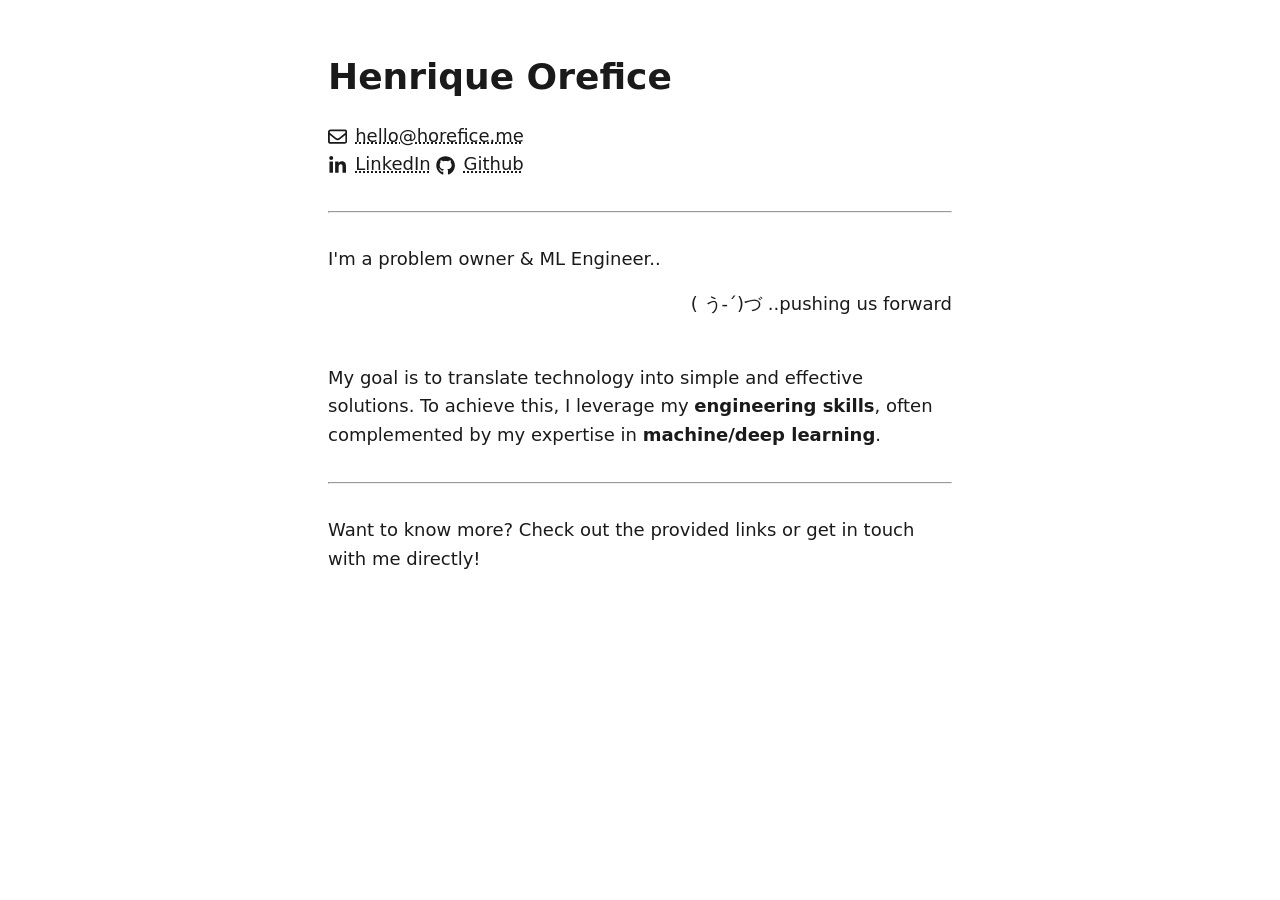
<file: index.html>
<!DOCTYPE HTML>
<html lang="en">
<head>
    <meta charset="utf-8">
    <meta http-equiv="X-UA-Compatible" content="IE=edge">
    <meta name="viewport" content="width=device-width, initial-scale=1">
    <meta name="description" content="The personal website of Henrique Orefice">
    <meta name="author" content="Henrique Orefice">
    <title>Henrique Orefice</title>
    <link rel="shortcut icon" href="[data-uri]">
    <style>
    *{box-sizing:border-box;}
    body {
        margin:0;
        font:normal large/1.6 -apple-system,system-ui,monospace;
        color:#1a1a1a;
        background-color:#fff;
    }
    .container {
        margin:0 auto;
        padding:3rem 1.5rem;
        max-width:42rem;
    }
    h1, p {
        margin-block:0 1rem;
    }
    hr {
        margin-block:2rem;
    }
    a,a:focus,a:active {
        text-decoration-style:dotted;
        color:inherit;
        text-wrap:nowrap;
    }
    a:hover {
        text-decoration-style:solid;
    }
    svg {
        height:1.2rem;
        width:1.2rem;
        fill:currentColor;
    }
    .icon {
        vertical-align:sub;
        margin-inline-end:0.5rem;
    }
    </style>
</head>
<body>
    <div class="container">
        <header>
            <h1>Henrique Orefice</h1>
            <span>
                <a href="mailto:hello@horefice.me" target="_top" translate="no"><svg viewBox="0 0 512 512" class="icon"><path d="M64 112c-8.8 0-16 7.2-16 16v22.1L220.5 291.7c20.7 17 50.4 17 71.1 0L464 150.1V128c0-8.8-7.2-16-16-16H64zM48 212.2V384c0 8.8 7.2 16 16 16H448c8.8 0 16-7.2 16-16V212.2L322 328.8c-38.4 31.5-93.7 31.5-132 0L48 212.2zM0 128C0 92.7 28.7 64 64 64H448c35.3 0 64 28.7 64 64V384c0 35.3-28.7 64-64 64H64c-35.3 0-64-28.7-64-64V128z"/></svg>hello@horefice.me</a>
                <br>
                <a href="https://www.linkedin.com/in/horefice/" target="_blank" rel="noopener"><svg viewBox="0 0 448 512" class="icon"><path d="M100.3 448H7.4V148.9h92.9zM53.8 108.1C24.1 108.1 0 83.5 0 53.8a53.8 53.8 0 0 1 107.6 0c0 29.7-24.1 54.3-53.8 54.3zM447.9 448h-92.7V302.4c0-34.7-.7-79.2-48.3-79.2-48.3 0-55.7 37.7-55.7 76.7V448h-92.8V148.9h89.1v40.8h1.3c12.4-23.5 42.7-48.3 87.9-48.3 94 0 111.3 61.9 111.3 142.3V448z"/></svg>LinkedIn</a>
                <a href="https://github.com/horefice" target="_blank" rel="noopener"><svg viewBox="0 0 496 512" class="icon"><path d="M165.9 397.4c0 2-2.3 3.6-5.2 3.6-3.3 .3-5.6-1.3-5.6-3.6 0-2 2.3-3.6 5.2-3.6 3-.3 5.6 1.3 5.6 3.6zm-31.1-4.5c-.7 2 1.3 4.3 4.3 4.9 2.6 1 5.6 0 6.2-2s-1.3-4.3-4.3-5.2c-2.6-.7-5.5 .3-6.2 2.3zm44.2-1.7c-2.9 .7-4.9 2.6-4.6 4.9 .3 2 2.9 3.3 5.9 2.6 2.9-.7 4.9-2.6 4.6-4.6-.3-1.9-3-3.2-5.9-2.9zM244.8 8C106.1 8 0 113.3 0 252c0 110.9 69.8 205.8 169.5 239.2 12.8 2.3 17.3-5.6 17.3-12.1 0-6.2-.3-40.4-.3-61.4 0 0-70 15-84.7-29.8 0 0-11.4-29.1-27.8-36.6 0 0-22.9-15.7 1.6-15.4 0 0 24.9 2 38.6 25.8 21.9 38.6 58.6 27.5 72.9 20.9 2.3-16 8.8-27.1 16-33.7-55.9-6.2-112.3-14.3-112.3-110.5 0-27.5 7.6-41.3 23.6-58.9-2.6-6.5-11.1-33.3 2.6-67.9 20.9-6.5 69 27 69 27 20-5.6 41.5-8.5 62.8-8.5s42.8 2.9 62.8 8.5c0 0 48.1-33.6 69-27 13.7 34.7 5.2 61.4 2.6 67.9 16 17.7 25.8 31.5 25.8 58.9 0 96.5-58.9 104.2-114.8 110.5 9.2 7.9 17 22.9 17 46.4 0 33.7-.3 75.4-.3 83.6 0 6.5 4.6 14.4 17.3 12.1C428.2 457.8 496 362.9 496 252 496 113.3 383.5 8 244.8 8zM97.2 352.9c-1.3 1-1 3.3 .7 5.2 1.6 1.6 3.9 2.3 5.2 1 1.3-1 1-3.3-.7-5.2-1.6-1.6-3.9-2.3-5.2-1zm-10.8-8.1c-.7 1.3 .3 2.9 2.3 3.9 1.6 1 3.6 .7 4.3-.7 .7-1.3-.3-2.9-2.3-3.9-2-.6-3.6-.3-4.3 .7zm32.4 35.6c-1.6 1.3-1 4.3 1.3 6.2 2.3 2.3 5.2 2.6 6.5 1 1.3-1.3 .7-4.3-1.3-6.2-2.2-2.3-5.2-2.6-6.5-1zm-11.4-14.7c-1.6 1-1.6 3.6 0 5.9 1.6 2.3 4.3 3.3 5.6 2.3 1.6-1.3 1.6-3.9 0-6.2-1.4-2.3-4-3.3-5.6-2z"/></svg>Github</a>
            </span>
        </header>
        <hr>
        <section>
            <p>I'm a problem owner & ML Engineer..</p>
            <p style="text-align:right;"><span aria-hidden="true">&nbsp;&nbsp;&nbsp;( う-´)づ ..</span>pushing us forward</p>
            <br>
            <p>My goal is to translate technology into simple and effective solutions. To achieve this, I leverage my <b>engineering skills</b>, often complemented by my expertise in <b>machine/deep learning</b>.</p>
        </section>
        <hr>
        <footer>
            <p>Want to know more? Check out the provided links or get in touch with me directly!</p>
        </footer>
    </div>
</body>
</html>
</file>
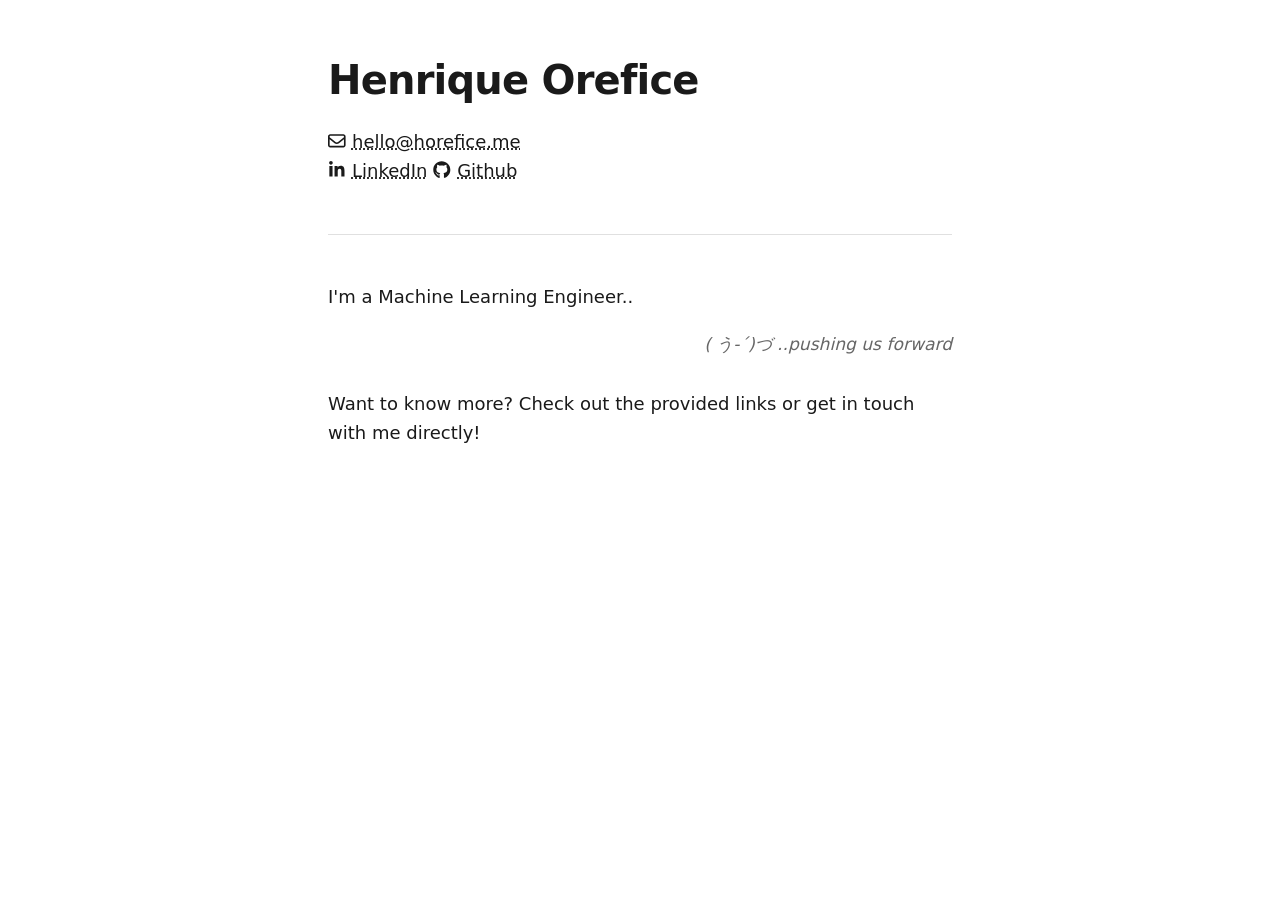
<file: index copy.html>
<!DOCTYPE HTML>
<html lang="en">
<head>
    <meta charset="utf-8">
    <meta http-equiv="X-UA-Compatible" content="IE=edge">
    <meta name="viewport" content="width=device-width, initial-scale=1">
    <meta name="description" content="The personal website of Henrique Orefice">
    <meta name="author" content="Henrique Orefice">
    <title>Henrique Orefice</title>
    <link rel="shortcut icon" href="[data-uri]">
    <style>
    *{box-sizing:border-box;}
    body {
        margin:0;
        font:normal large/1.6 -apple-system,system-ui,monospace;
        color:#1a1a1a;
        background-color:#fff;
    }
    .container {
        margin:0 auto;
        padding:3rem 1.5rem;
        max-width:42rem;
    }
    h1{
        font-size:2.5rem;
        margin:0 0 1rem;
        font-weight:600;
        letter-spacing:-.02em
    }
    p{margin:0 0 1.2rem;}

    hr {
        border:none;
        height:1px;
        background:#e0e0e0;
        margin:3rem 0;
    }
    a,a:focus,a:active {
        text-decoration-style:dotted;
        color:inherit;
        text-wrap:nowrap;
    }
    a:hover {
        text-decoration-style:solid;
    }
    svg {
        height:1.1rem;
        width:1.1rem;
        fill:currentColor;
        vertical-align:-.1em;
        margin-right:.4rem
    }
    .tagline{
        font-style:italic;
        text-align:right;
        margin:1rem 0 2rem;
        color:#666;
        font-size:.95em
    }
    </style>
</head>
<body>
    <div class="container">
        <header>
            <h1>Henrique Orefice</h1>
            <div class="links">
                <a href="mailto:hello@horefice.me" target="_top" translate="no"><svg viewBox="0 0 512 512"><path d="M64 112c-8.8 0-16 7.2-16 16v22.1L220.5 291.7c20.7 17 50.4 17 71.1 0L464 150.1V128c0-8.8-7.2-16-16-16H64zM48 212.2V384c0 8.8 7.2 16 16 16H448c8.8 0 16-7.2 16-16V212.2L322 328.8c-38.4 31.5-93.7 31.5-132 0L48 212.2zM0 128C0 92.7 28.7 64 64 64H448c35.3 0 64 28.7 64 64V384c0 35.3-28.7 64-64 64H64c-35.3 0-64-28.7-64-64V128z"/></svg>hello@horefice.me</a>
                <br>
                <a href="https://www.linkedin.com/in/horefice/" target="_blank" rel="noopener"><svg viewBox="0 0 448 512"><path d="M100.3 448H7.4V148.9h92.9zM53.8 108.1C24.1 108.1 0 83.5 0 53.8a53.8 53.8 0 0 1 107.6 0c0 29.7-24.1 54.3-53.8 54.3zM447.9 448h-92.7V302.4c0-34.7-.7-79.2-48.3-79.2-48.3 0-55.7 37.7-55.7 76.7V448h-92.8V148.9h89.1v40.8h1.3c12.4-23.5 42.7-48.3 87.9-48.3 94 0 111.3 61.9 111.3 142.3V448z"/></svg>LinkedIn</a>
                <a href="https://github.com/horefice" target="_blank" rel="noopener"><svg viewBox="0 0 496 512"><path d="M165.9 397.4c0 2-2.3 3.6-5.2 3.6-3.3 .3-5.6-1.3-5.6-3.6 0-2 2.3-3.6 5.2-3.6 3-.3 5.6 1.3 5.6 3.6zm-31.1-4.5c-.7 2 1.3 4.3 4.3 4.9 2.6 1 5.6 0 6.2-2s-1.3-4.3-4.3-5.2c-2.6-.7-5.5 .3-6.2 2.3zm44.2-1.7c-2.9 .7-4.9 2.6-4.6 4.9 .3 2 2.9 3.3 5.9 2.6 2.9-.7 4.9-2.6 4.6-4.6-.3-1.9-3-3.2-5.9-2.9zM244.8 8C106.1 8 0 113.3 0 252c0 110.9 69.8 205.8 169.5 239.2 12.8 2.3 17.3-5.6 17.3-12.1 0-6.2-.3-40.4-.3-61.4 0 0-70 15-84.7-29.8 0 0-11.4-29.1-27.8-36.6 0 0-22.9-15.7 1.6-15.4 0 0 24.9 2 38.6 25.8 21.9 38.6 58.6 27.5 72.9 20.9 2.3-16 8.8-27.1 16-33.7-55.9-6.2-112.3-14.3-112.3-110.5 0-27.5 7.6-41.3 23.6-58.9-2.6-6.5-11.1-33.3 2.6-67.9 20.9-6.5 69 27 69 27 20-5.6 41.5-8.5 62.8-8.5s42.8 2.9 62.8 8.5c0 0 48.1-33.6 69-27 13.7 34.7 5.2 61.4 2.6 67.9 16 17.7 25.8 31.5 25.8 58.9 0 96.5-58.9 104.2-114.8 110.5 9.2 7.9 17 22.9 17 46.4 0 33.7-.3 75.4-.3 83.6 0 6.5 4.6 14.4 17.3 12.1C428.2 457.8 496 362.9 496 252 496 113.3 383.5 8 244.8 8zM97.2 352.9c-1.3 1-1 3.3 .7 5.2 1.6 1.6 3.9 2.3 5.2 1 1.3-1 1-3.3-.7-5.2-1.6-1.6-3.9-2.3-5.2-1zm-10.8-8.1c-.7 1.3 .3 2.9 2.3 3.9 1.6 1 3.6 .7 4.3-.7 .7-1.3-.3-2.9-2.3-3.9-2-.6-3.6-.3-4.3 .7zm32.4 35.6c-1.6 1.3-1 4.3 1.3 6.2 2.3 2.3 5.2 2.6 6.5 1 1.3-1.3 .7-4.3-1.3-6.2-2.2-2.3-5.2-2.6-6.5-1zm-11.4-14.7c-1.6 1-1.6 3.6 0 5.9 1.6 2.3 4.3 3.3 5.6 2.3 1.6-1.3 1.6-3.9 0-6.2-1.4-2.3-4-3.3-5.6-2z"/></svg>Github</a>
            </div>
        </header>
        <hr>
        <section>
            <p>I'm a Machine Learning Engineer..</p>
            <div class="tagline" aria-hidden="true">( う-´)づ ..pushing us forward</div>
            <p>Want to know more? Check out the provided links or get in touch with me directly!</p>
        </section>
        <footer>
        </footer>
    </div>
</body>
</html>
</file>
